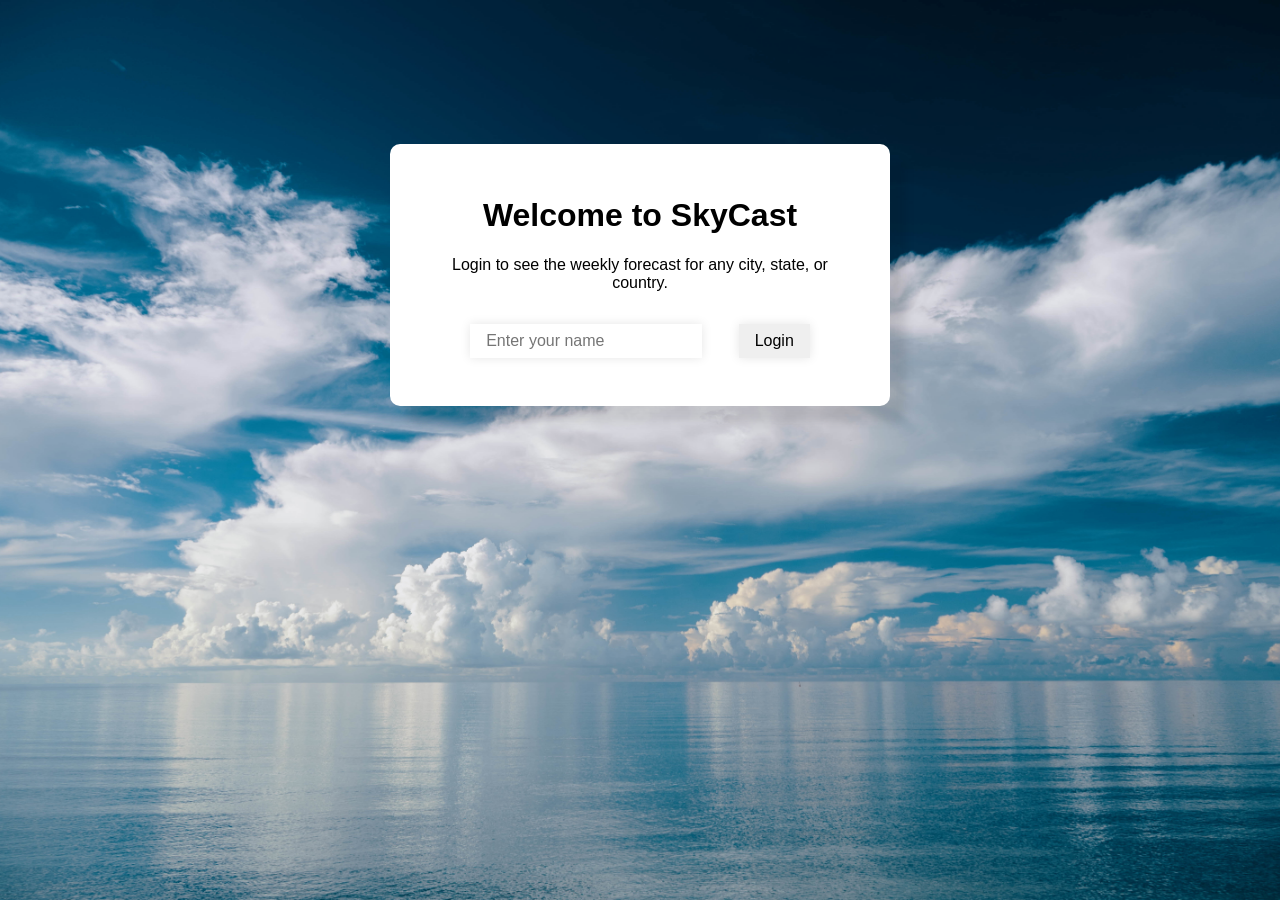
<file: index.html>
<!DOCTYPE html>
<html lang="en">
<head>
  <meta charset="UTF-8" />
  <meta name="viewport" content="width=device-width, initial-scale=1.0" />
  <title>SkyCast Login</title>
  <link rel="stylesheet" href="style2.css" />
</head>
<body>
  <div class="container">
    <h1>Welcome to SkyCast</h1>
    <p>Login to see the weekly forecast for any city, state, or country.</p>
    <input type="text" id="username" placeholder="Enter your name" />
    <button class="btn-login">Login</button>
  </div>
  <script src="script2.js"></script>
</body>
</html>
</file>
<file: style2.css>
/* * {
  padding: 0;
  margin: 0;
} */

body {
  font-family: Arial, sans-serif;
  background: #f0f0f0;
  text-align: center;
  padding: 2rem;
  background-image: url(images/beautiful-view-sea-with-cloudy-sky-reflected-it.jpg);
  background-size: cover;
  background-position: center;
  background-repeat: no-repeat;
  box-sizing: border-box;
  min-height: 100vh;
  margin: 0;
}

#greeting {
  color: white;
  text-shadow: 2rem 2rem 10px rgba(235, 14, 14, 0.1);
}
.container {
  background: #fff;
  padding: 2rem;
  border-radius: 10px;
  max-width: 500px;
  margin: 7rem auto;
  box-shadow: 1rem 1rem 10px rgba(0,0,0,0.1);
  box-sizing: border-box;
  gap: 1.5rem;
  
}

input,
button {
  padding: 0.5rem 1rem;
  margin: 1rem;
  font-size: 1rem;
  border: none;
  box-shadow: 0 0 10px rgba(0, 0, 0, 0.1);
}

#forecast {
  display: grid;
  grid-template-columns: repeat(auto-fit, minmax(150px, 1fr));
  gap: 1rem;
  margin-top: 2rem;
}

.day {
  background: #e0f7fa;
  padding: 1rem;
  border-radius: 8px;
}

.highlight {
  background-color: #d1ffd1;
  border: 2px solid #4caf50;
  font-weight: bold;
  box-shadow: 0 0 10px rgba(0, 128, 0, 0.4);
}
.alert {
  font-size: 0.8rem;
  color: red;
}
.hidden {
  opacity: 0;
}

#hourly-forecast {
  display: flex;
  overflow-x: auto;
  scroll-snap-type: x mandatory;
  gap: 1rem;
  padding-bottom: 1rem;
  -ms-overflow-style: none;
  scrollbar-width: none;
  background-color: rgba(44, 57, 78, 0.5);
  color: white;
  border-radius: 8px;
  margin-top: 5rem;
  font-size: 0.8rem;
  opacity: 0;
}

.hour {
  flex: 0 0 calc(100% / 6 - 1rem);
  padding: 0.5rem;
  scroll-snap-align: start;
  text-align: center;
}

#hourly-forecast::-webkit-scrollbar {
  display: none;
}

#map {
  margin: 5rem auto;
  height: 20rem;
  width: 100%;
}
.day {
  transition: transform 0.3s ease, background-color 0.3s ease;
}
.day:hover {
  transform: scale(1.02);
  background-color: #333;
}

.day.highlight {
  background-color: #4b5563;
  color: white;
  border-radius: 10px;
}

.summary-box {
  display: flex;
  flex-direction: column;
}

#back-btn {
  display: none;
  margin: 0;
  background-color: transparent;
  color: white;
}

.weather-metrics {
  display: flex;
  justify-content: space-around;
  flex-wrap: wrap;
  gap: 1rem;
  background-color: rgba(26, 48, 80, 0.7); 
  padding: 1rem;
  border-radius: 10px;
  color: white;
  opacity: 0;
}

.metric {
  text-align: center;
  display: flex;
  flex-direction: column;
  gap: 1.5rem;
  flex: 1 1 100px;
  background: rgba(255, 255, 255, 0.05);
  border: 1px solid rgba(255, 255, 255, 0.2);
  border-radius: 8px;
  padding: 10px;
}

.metric h4 {
  margin: 0;
  font-size: 1rem;
  color: #b0c4de;
}

.metric p {
  margin: 5px 0 0;
  font-size: 1.2rem;
  font-weight: bold;
}

@media (max-width: 25rem) {
  input {
    font-size: 0.8rem;
  }
}
</file>
